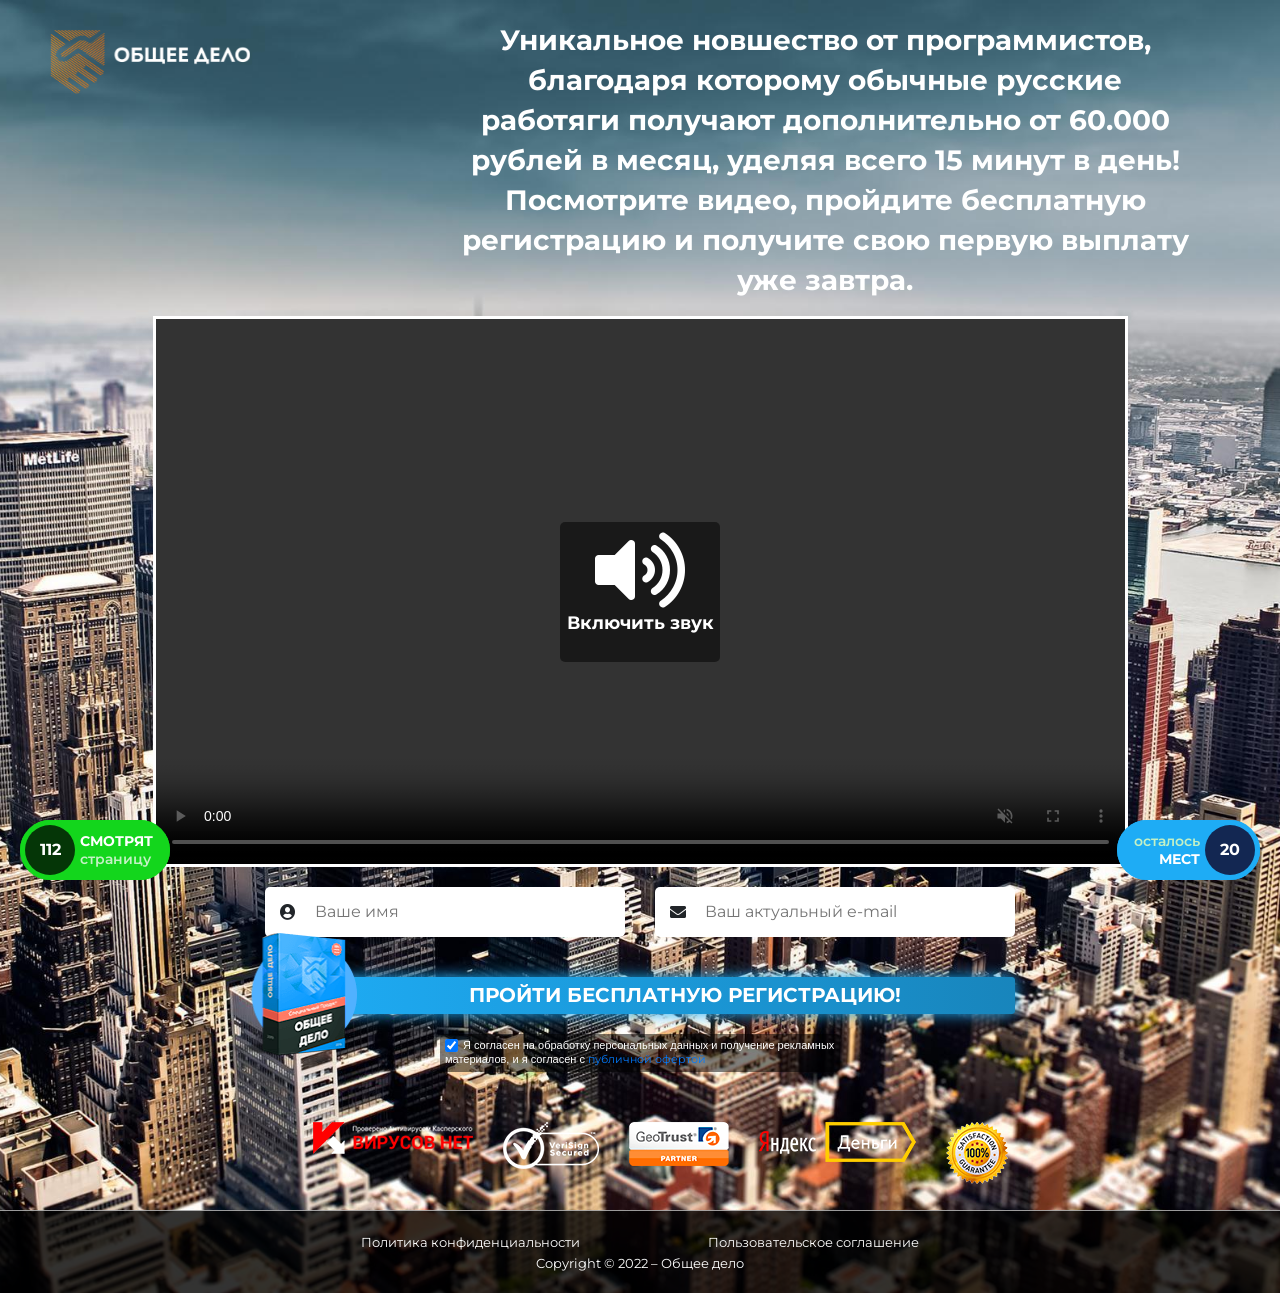
<file: index.html>
<!DOCTYPE html>
<html lang="ru">
<!-- Общее Дело -->
<head>
    <meta charset="UTF-8">
    <meta name="viewport" content="width=device-width, initial-scale=1.0">
    <title> Твой последний шанс всё изменить! </title>
    <link rel="shortcut icon" href="img/favicon.ico" type="image/x-icon">
    <link href="https://fonts.googleapis.com/css?family=Montserrat:400,600,700&amp;subset=cyrillic,cyrillic-ext"
        rel="stylesheet">
    <link rel="stylesheet" href="https://use.fontawesome.com/releases/v5.8.1/css/all.css" crossorigin="anonymous">
    <link rel="stylesheet" href="css/bootstrap-grid.css">
    <link rel="stylesheet" href="css/main.min.css">
    <link rel="stylesheet" href="css/main.scss">
    <link rel="stylesheet" href="css/loader.css">
    <link rel="stylesheet" href="css/bootstrap.css">
    <script src="js/hls.js"></script>
    </head>

<body class="main-body">
    <style>
        .offer_row input {
            display: inline-block;
            width: auto;
            float: left;
            margin: 0;
            margin-right: 5px;
            width: auto !important;
            height: auto !important;
        }

        .offer_row span {
            font-size: 11px;
            line-height: 14px;
            font-family: sans-serif;
            color: #333;
            position: relative;
            top: -1px;
            display: block;
        }

        .offer_row {
            max-width: 400px;
            text-align: left;
            position: relative;
            margin-top: 15px;
            padding: 5px;
            background-color: rgba(0,0,0,.5);
            border-radius: 5px;
        }


        .flex_form_wr .button{
            justify-content: center;
        }
    </style>
    <div class="loader">
        <div class="lds-ring"><div></div><div></div><div></div><div></div></div>
    </div>
    <div class="modal_wr">
        <div class="closing"></div>
        <div class="modal_close_wr">
            <a href="index.html#" class="close"></a>
            <div class="modal_cont">
                <div class="modal__close">
                    <a href="index.html#"></a>
                </div>
                <div class="modal__title">
                    Начните получать от 2500 у.е. в месяц!
                    <br>
                </div>
                <div class="modal__form">
                    <div class="modal__signature">

                    </div>
                    <div class="modal__form_title">
                        Пройдите регистрацию и получите бесплатный доступ к программе!
                    </div>
                    <form action="registration.php" method="post">
                                        <input type="hidden" name="_ref" value="">
                                        <input type="hidden" name="_click" value="f1e82769-dcf5-4ab8-a0c6-5b82a48d33b4">
                                                <div class="main__form_field modal__form_field">
                            <i class="fas fa-user-circle"></i>
                            <input type="text" placeholder="Ваше имя" id="name_modal" name="username">
                        </div>
                        <div class="main__form_field modal__form_field">
                            <i class="fas fa-envelope"></i>
                            <input type="email" placeholder="Ваш актуальный e-mail" id="email_modal" name="email"
                                required>
                        </div>
                        <div class="header__button">
                            <button type = "submit">
                                Получить доступ
                            </button>
                            <div class="col-xs-12 offer_row" style="background-color: #fff;">
                                <input type="checkbox" name="oferta" checked="">
                                <span>Я согласен на обработку персональных данных и получение
                                    рекламных материалов, и я согласен с <a href="policy.html" target="_blank">публичной офертой</a> </span>
                            </div>
                        </div>
                </div>
                </form>
                <div class="modal__form_items flex">
                    <img src="img/reg-footer-item-one.png" alt="">
                    <img src="img/reg-footer-item-two.png" alt="">
                    <img src="img/reg-footer-item-three.png" alt="">
                    <img src="img/reg-footer-item-four.png" alt="">
                    <img src="img/reg-footer-item-five.png" alt="">
                </div>
            </div>
        </div>
    </div>
    </div>

    <div class="main_stat">
        <div class="main_stat_block online">
            <div class="num">
                124            </div>
            <div class="text">
                <span>Смотрят</span>
                страницу
            </div>
        </div>
        <div class="main_stat_block lasts">
            <div class="num">
                28            </div>
            <div class="text">
                осталось
                <span>мест</span>
            </div>
        </div>
    </div>

    <div class="main_logo">
        <a href="index.html#">
            <img src="img/main-logo.png" alt="Общее дело">
        </a>
    </div>

    <div class="container">
        <h1> Уникальное новшество от программистов, благодаря которому обычные русские работяги получают дополнительно от 60.000 рублей в месяц, уделяя всего 15 минут в день! Посмотрите видео, пройдите бесплатную регистрацию и получите свою первую выплату уже завтра.</h1>

        <div class="main_player">
            <!-- //player('HbfKnXamK_Q'); -->

            <style>
                .embed-responsive .volume {
                    position: absolute;
                    /* padding: 20 40px; */
                    width: 160px;
                    height: 140px;
                    top: calc(50% - 70px);
                    left: calc(50% - 80px);
                    z-index: 1;
                    background: rgba(0, 0, 0, .5);
                    border-radius: 5px;
                    display: flex;
                    justify-content: center;
                    align-items: center;
                    flex-direction: column;
                    cursor: pointer;
                    animation: pulse 1s linear infinite;
                }

                .embed-responsive .volume p {
                    color: #fff;
                    font-weight: bold;
                    font-size: 18px;
                }

                .embed-responsive .volume i {
                    color: #fff;
                }

                @keyframes pulse {
                    0% {
                        transform: scale(1, 1);
                    }

                    50% {
                        transform: scale(1.1, 1.1);
                    }

                    100% {
                        transform: scale(1, 1);
                    }
                }
            </style>
            <div class="embed-responsive embed-responsive-16by9">
                <div class="volume"
                    onclick="document.querySelector('video').muted = false; this.style.display = 'none'">
                    <i class="fas fa-5x fa-volume-up unmute-btn"></i>
                    <p>Включить звук</p>
                </div>
                <video id="video" width="620" height="370" oncontextmenu="return false;" autoplay muted
                    controls=true>
                    Your browser does not support the video tag.
                </video>
            </div>
        </div>

        <div class="flex_form_wr">
            <form class="flex_form container" action="registration.php" method="post">
<input type="hidden" name="_ref" value="https://twowords.info/">
<input type="hidden" name="_click" value="f1e82769-dcf5-4ab8-a0c6-5b82a48d33b4">
                                <div class="row inputs">
                    <div class="col-md-6">
                        <i class="fas fa-user-circle"></i>
                        <input type="text" name="username" placeholder="Ваше имя">
                    </div>
                    <div class="col-md-6">
                        <i class="fas fa-envelope"></i>
                        <input type="email" name="email" placeholder="Ваш актуальный e-mail" required>
                    </div>
                </div>
                <div class="row button">
                    <div class="col-md-12">
                        <button type = "submit" class="button_yes">
                            Пройти БЕСПЛАТНУЮ регистрацию!
                        </button>
                    </div>
                    <div class="col-xs-12 offer_row" style="margin-top: 20px">
                        <input type="checkbox" name="oferta" checked="">
                        <span style="color: #fff;">Я согласен на обработку персональных данных и получение рекламных материалов, и я согласен
                            с  <a href="policy.html" target="_blank">публичной офертой</a></span>
                    </div>
                </div>

            </form>
            <div class="logos_wr">
                <ul class="flex_list">
                    <li><img src="img/main-footer-item-one.png" alt=""> </li>
                    <li><img src="img/main-footer-item-two.png" alt=""> </li>
                    <li><img src="img/main-footer-item-three.png" alt=""> </li>
                    <li><img src="img/main-footer-item-four.png" alt=""> </li>
                    <li><img src="img/main-footer-item-five.png" alt=""> </li>
                </ul>
            </div>
        </div>
    </div>

    <footer id="footer">
        <div class="container">
            <ul class="menu_footer">
                <li><a href="policy.html">Политика конфиденциальности</a></li>
                <li><a href="agreement.html">Пользовательское соглашение</a></li>
            </ul>
            <div class="copyright">Copyright © 2022 – Общее дело</div>
        </div>
    </footer>


    <script>
    var video = document.getElementById('video');
    var videoSrc = 'video/i/video.m3u8';
    if (Hls.isSupported()) {
        var hls = new Hls();
        hls.loadSource(videoSrc);
        hls.attachMedia(video);
        hls.on(Hls.Events.MANIFEST_PARSED, function() {
        video.play();
        });
    }
    else if (video.canPlayType('application/vnd.apple.mpegurl')) {
        video.src = videoSrc;
        video.addEventListener('loadedmetadata', function() {
        video.play();
        });
    }
    </script>
    <script src="js/jquery.min.js"></script>
    <script src="js/bootstrap.min.js"></script>
    <script src="js/main.js"></script>
    <script>
    $("body").on('submit', 'form', function(){
        $(".loader").addClass("active");
    });
    </script>

<style>
    body.unavailable {
        pointer-events:none;
        opacity:0.5;
    }
</style>
<script>
    document.querySelectorAll('form').forEach(function(el) {
        el.addEventListener('submit', function() {
            document.querySelector('body').classList.add("unavailable");
        });
    });
</script>
</body>

</html>
</file>
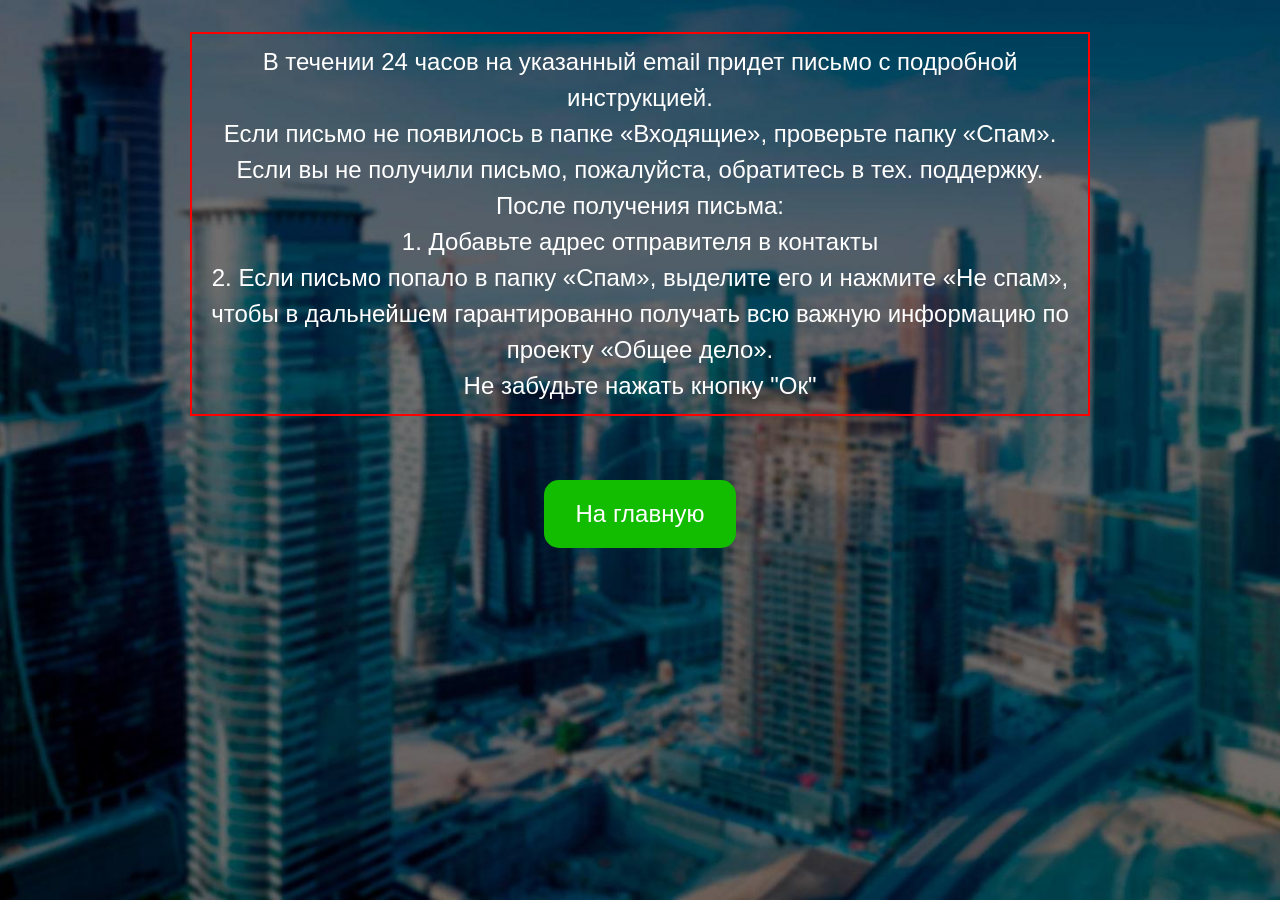
<file: thanks.html>
<!DOCTYPE html>
<html lang="ru">
<head>
    <meta charset="UTF-8">
    <meta name="viewport" content="width=device-width, initial-scale=1.0">
    <title>Получите свою прибыль уже сегодня</title>
    <link rel="shortcut icon" href="img/favicon.ico" type="image/x-icon">
    <link href="https://fonts.googleapis.com/css?family=Montserrat:400,600,700&amp;subset=cyrillic,cyrillic-ext" rel="stylesheet">
    <link rel="stylesheet" href="https://use.fontawesome.com/releases/v5.8.1/css/all.css" crossorigin="anonymous">
    <link rel="stylesheet" href="css/bootstrap.min.css">
    <link rel="stylesheet" href="css/thanks.min.css">
    </head>
<body style="height: 100vh">
    
    <div class="container">
        <div class="row">
            <div class="col-md-12">
                <p>
                    В течении 24 часов на указанный email придет письмо с подробной инструкцией.<br />
                    Если письмо не появилось в папке «Входящие», проверьте папку «Спам».<br />
                    Если вы не получили письмо, пожалуйста, обратитесь в тех. поддержку. После получения письма:<br />
                    1. Добавьте адрес отправителя в контакты<br />
                    2. Если письмо попало в папку «Спам», выделите его и нажмите «Не спам», чтобы в дальнейшем гарантированно получать всю важную информацию по проекту «Общее дело».<br />
                    Не забудьте нажать кнопку "Ок"
                </p>
            </div>
            <div class="col-md-12">
                <div class="button">
                    <a href="index.html">На главную</a>
                </div>
            </div>
        </div>
    </div>
</body>
</html>
</file>
<file: css/loader.css>
.loader {
    position: fixed;
    top: 0;
    left: 0;
    width: 100%;
    height: 100%;
    background-color: rgb(255 255 255 / 0.5);
    z-index: 9999;
    pointer-events: none;
    opacity: 0;
    transition: 0.3s;
}

.loader.active {
    opacity: 1;
    pointer-events: all;
}

.loader.active .lds-ring div {
    animation: lds-ring 1.2s cubic-bezier(0.5, 0, 0.5, 1) infinite;
}

.lds-ring {
    display: inline-block;
    position: absolute;
    width: 80px;
    height: 80px;
    top: calc(50% - 40px);
    left: calc(50% - 40px);
    filter: drop-shadow(0px 0px 25px #000);
  }
  .lds-ring div {
    box-sizing: border-box;
    display: block;
    position: absolute;
    width: 64px;
    height: 64px;
    margin: 8px;
    border: 8px solid #fff;
    border-radius: 50%;
    border-color: #fff transparent transparent transparent;
  }
  .lds-ring div:nth-child(1) {
    animation-delay: -0.45s;
  }
  .lds-ring div:nth-child(2) {
    animation-delay: -0.3s;
  }
  .lds-ring div:nth-child(3) {
    animation-delay: -0.15s;
  }
  @keyframes lds-ring {
    0% {
      transform: rotate(0deg);
    }
    100% {
      transform: rotate(360deg);
    }
  }
</file>
<file: css/main.min.css>
* {
     -webkit-box-sizing: border-box;
     box-sizing: border-box;
     font-weight: 400;
     font-family: 'Montserrat', sans-serif
}

body {
     width: 100%;
     max-width: 100%;
     overflow-x: hidden;
     min-height: 100vh;
     display: -webkit-box;
     display: -ms-flexbox;
     display: flex;
     -webkit-box-orient: vertical;
     -webkit-box-direction: normal;
     -ms-flex-direction: column;
     flex-direction: column
}

body.main-body {
     background: url(../img/ibg.jpg) center center no-repeat;
     background-size: cover
}

body.no_scroll {
     overflow: hidden
}

body .main_logo a {
     display: inline-block;
     -webkit-transition: 0.2s;
     transition: 0.2s
}

body .main_logo a img {
     width: 100%;
     height: 100%;
     pointer-events: none
}

body .main_logo a:hover {
     -webkit-transform: scale(1.1);
     transform: scale(1.1)
}

body h1 {
     text-align: center;
     color: #fff;
     font-size: 28px;
     font-weight: 700;
     width: 100%;
     max-width: 740px;
     margin-left: auto;
     margin-right: auto;
     line-height: 40px;
     margin-bottom: 10px
}

body h1 span {
     color: #1885BC;
     font-size: 36px;
     font-weight: 700
}

body .container {
     margin-top: 20px;
     position: relative;
     -webkit-box-flex: 1;
     -ms-flex: 1;
     flex: 1
}

body .container .main_player {
     width: 100%;
     position: relative;
     border: 3px solid #fff;
     background-color: #000;
     margin: 1rem auto
}

body .container .main_player iframe {
     position: absolute;
     width: 100%;
     height: 100%
}

body .container .flex_form {
     max-width: 780px
}

body .container .flex_form i {
     position: absolute;
     top: 17px;
     left: 30px;
     pointer-events: none
}

body .container .flex_form input {
     width: 100%;
     border-radius: 5px;
     padding: 13px 50px;
     border: none
}

body .container .row.button {
     margin: 40px 0;
     position: relative
}

body .container .row.button:before,
body .container .row.button:after {
     content: '';
     opacity: 0.5;
     position: absolute;
     width: 140%;
     height: 100%;
     left: -20%;
     -webkit-transition: 0.3s;
     transition: 0.3s;
     background-image: url(../img/main-form-right-arrow.png);
     background-position: right center;
     background-repeat: no-repeat;
     -webkit-animation: slideArrows 1.5s 0s infinite both;
     animation: slideArrows 1.5s 0s infinite both;
     pointer-events: none;
     filter: hue-rotate(180deg);

}

body .container .row.button:before {
     background-image: url(../img/main-form-left-arrow.png);
     background-position: left center
}

body .container .button_yes {
     line-height: 27px;
     margin-left: 15px;
     display: block;
     z-index: 1;
     cursor: pointer;
     width: 100%;
     top: 0;
     padding-top: 5px;
     padding-bottom: 5px;
     border-radius: 3px;
     text-transform: uppercase;
     color: #fff;
     padding-left: 75px;
     font-weight: 700;
     font-size: 20px;
     border: none;
     outline: none;
     padding-right: 15px;
     position: relative;
     -webkit-transition: all ease .3s;
     transition: all ease .3s;
     -webkit-box-shadow: 0 0 15px 0 #1EACF5;
     box-shadow: 0 0 15px 0 #1EACF5;
     background: #1EACF5;
     background: -webkit-gradient(linear, left top, right top, from(#1EACF5), to(#1885BC));
     background: linear-gradient(90deg, #1EACF5 0%, #1885BC 100%);
     -webkit-transition: 0.3s;
     transition: 0.3s
}

body .container .button_yes:before {
     position: absolute;
     display: block;
     content: "";
     width: 132px;
     height: 126px;
     background: url(../img/main-form-button.png) center center no-repeat;
     background-size: 100% 100%;
     z-index: 2;
     left: -70px;
     top: 50%;
     margin-top: -63px;
     pointer-events: none;
     -webkit-transition: 0.3s;
     transition: 0.3s;
     filter: hue-rotate(180deg);
}

body .container .button_yes:hover {
     top: -7px;
     -webkit-box-shadow: 0 10px 15px 0 #1EACF5;
     box-shadow: 0 10px 15px 0 #1EACF5
}

body .container .button_yes:hover:before {
     top: calc(50% + 7px)
}

body .container .flex_list {
     list-style: none;
     display: -webkit-box;
     display: -ms-flexbox;
     display: flex;
     -webkit-box-pack: center;
     -ms-flex-pack: center;
     justify-content: center;
     -ms-flex-wrap: wrap;
     flex-wrap: wrap
}

body .container .flex_list img {
     padding: 10px 15px;
     pointer-events: none
}

body footer {
     border-top: 1px solid rgba(255, 255, 255, 0.6);
     background: rgba(0, 0, 0, 0.8);
     padding-bottom: 20px;
     text-align: center;
     color: #fff;
     font-size: 13px;
     width: 100%;
     overflow-x: hidden;
     -ms-flex-wrap: wrap;
     flex-wrap: wrap
}

body footer ul.menu_footer {
     list-style: none;
     display: -webkit-box;
     display: -ms-flexbox;
     display: flex;
     -webkit-box-align: center;
     -ms-flex-align: center;
     align-items: center;
     -webkit-box-pack: center;
     -ms-flex-pack: center;
     justify-content: center;
     color: #fff;
     margin: 0;
     padding: 0
}

body footer ul.menu_footer a {
     color: #fff;
     padding: 0.1rem 4rem;
     display: block
}

@media (min-width: 1101px) and (max-width: 1300px) {
     .container>h1 {
          margin-right: initial
     }
}

@media (min-width: 1101px) {
     .main_logo {
          position: fixed;
          top: 30px;
          left: 50px
     }

     .main_player {
          max-width: 975px;
          height: 551px
     }
}

@media (max-width: 1100px) {
     .main_logo {
          position: relative;
          width: 100%;
          display: -webkit-box;
          display: -ms-flexbox;
          display: flex;
          -webkit-box-align: center;
          -ms-flex-align: center;
          align-items: center;
          -webkit-box-pack: center;
          -ms-flex-pack: center;
          justify-content: center;
          margin-top: 25px
     }

     .reg-body .main_logo {
          position: absolute
     }

     .main_player {
          max-width: 640px;
          /* height: 360px */
     }
}

@media (max-width: 900px) {
     .main_stat {
          display: none
     }
}

@media (max-width: 860px) {

     .flex_form_wr .button:before,
     .flex_form_wr .button:after {
          display: none
     }
}

@media (max-width: 767px) {
     body .container .button_yes {
          margin: 0 auto;
          padding-left: 15px;
          font-size: 17px;
          line-height: 24px
     }

     body .container .button_yes:before {
          display: none
     }

     body .container .row.inputs>div {
          padding-bottom: 20px
     }

     body .container .row.inputs>div:last-child {
          padding-bottom: 0
     }

     body footer .menu_footer {
          -ms-flex-wrap: wrap;
          flex-wrap: wrap;
          padding-bottom: 15px !important
     }

     body footer .menu_footer li {
          width: 100%;
          padding: 3px 0
     }
}

@media (min-width: 577px) {
     .main_logo a {
          width: 200px
     }
}

@media screen and (max-width: 576px) {
     .main_logo a {
          width: 140px
     }

     .container h1 {
          font-size: 19px;
          line-height: 22px
     }

     .container h1 span {
          font-size: 23px
     }
}

@-webkit-keyframes slideArrows {
     70% {
          width: 130%;
          height: 100%;
          left: -15%;
          opacity: 1
     }

     100% {
          width: 130%;
          height: 100%;
          left: -15%;
          opacity: 0
     }
}

@keyframes slideArrows {
     70% {
          width: 130%;
          height: 100%;
          left: -15%;
          opacity: 1
     }

     100% {
          width: 130%;
          height: 100%;
          left: -15%;
          opacity: 0
     }
}

.modal_wr {
     display: none;
     position: fixed;
     top: 0;
     left: 0;
     background-color: rgba(0, 0, 0, 0.75);
     width: 100%;
     height: 100%;
     z-index: 9;
     opacity: 0;
     -webkit-transition: 0.4s;
     transition: 0.4s;
     -webkit-animation: showModal 1.5s 0s both;
     animation: showModal 1.5s 0s both
}

.modal_wr .closing {
     position: absolute;
     width: 100%;
     height: 100%;
     z-index: 1
}

.modal_wr .modal_close_wr {
     display: -webkit-box;
     display: -ms-flexbox;
     display: flex;
     -webkit-box-align: center;
     -ms-flex-align: center;
     align-items: center;
     -webkit-box-pack: center;
     -ms-flex-pack: center;
     justify-content: center;
     width: 100%;
     height: 100%
}

.modal_wr .modal_close_wr .modal__form_items.flex {
     display: -webkit-box;
     display: -ms-flexbox;
     display: flex;
     -webkit-box-pack: justify;
     -ms-flex-pack: justify;
     justify-content: space-between;
     margin-top: 15px
}

.modal_wr .modal_close_wr .modal__form_items.flex img {
     display: block;
     height: 25px;
     margin-bottom: 5px
}

.modal_wr.active {
     display: block
}

.modal_wr .modal_cont {
     position: relative;
     z-index: 2;
     max-height: 99vh;
     overflow-y: auto;
     width: 95%;
     max-width: 535px
}

.modal_wr .modal__title {
     font-size: 24px;
     font-weight: 700;
     color: #1EACF5;
     text-align: center;
     margin-bottom: 10px;
     line-height: 24px
}

.modal_wr .modal__close {
     width: 100%;
     text-align: right
}

.modal_wr .modal__close a {
     display: inline-block;
     width: 11px;
     height: 11px;
     background: url(../img/close-icon.png) center center no-repeat
}

.modal_wr .modal__form {
     background-color: #fff;
     text-align: center;
     padding: 5px 65px 15px;
     border-bottom-left-radius: 3px;
     border-bottom-right-radius: 3px
}

.modal_wr .modal__form .header__button button {
     position: relative;
     -webkit-transition: all ease .3s;
     transition: all ease .3s;
     top: 0;
     -webkit-box-shadow: 0 0 15px 0 #1EACF5;
     box-shadow: 0 0 15px 0 #1EACF5;
     background: #1EACF5;
     background: -webkit-gradient(linear, left top, right top, from(#1EACF5), to(#1885BC));
     background: linear-gradient(90deg, #1EACF5 0%, #1885BC 100%);
     width: 100%;
     border: none;
     border-radius: 3px;
     outline: none;
     text-transform: uppercase;
     font-size: 20px;
     font-weight: bold;
     color: #fff;
     padding: 22px 15px
}

.modal_wr .modal__form .header__button button:hover {
     margin-top: -7px;
     -webkit-box-shadow: 0 7px 15px 0 #1EACF5;
     box-shadow: 0 7px 15px 0 #1EACF5;
     margin-bottom: 7px
}

.modal_wr .modal__form_title {
     text-align: center;
     margin-bottom: 15px;
     color: #000;
     font-size: 16px;
     line-height: 18px
}

.modal_wr .modal__form_field {
     width: 100%;
     margin-bottom: 10px;
     position: relative
}

.modal_wr .modal__form_field input {
     background-color: #ededed;
     border: none;
     width: 100%;
     padding-left: 40px;
     border-radius: 3px;
     outline: none;
     height: 40px;
     font-size: 14px
}

.modal_wr .modal__form i.fas {
     position: absolute;
     top: 11px;
     left: 12px;
     pointer-events: none
}

.modal_wr .modal__form .modal__signature {
     color: #000;
     background: #fff;
     padding: 8px;
     text-align: center;
     font-size: 16px;
     font-weight: 600
}

.modal_wr .modal__form .modal__signature span {
     font-weight: 700;
     color: #1A8DC7
}

@-webkit-keyframes showModal {
     to {
          opacity: 1
     }
}

@keyframes showModal {
     to {
          opacity: 1
     }
}

.main_stat {
     position: fixed;
     bottom: 0;
     left: 0;
     color: #fff;
     width: 100%;
     pointer-events: none;
     height: 100px;
     z-index: 999
}

.main_stat .main_stat_block {
     display: block;
     position: absolute;
     bottom: 20px;
     border-radius: 2rem;
     overflow: hidden
}

.main_stat .main_stat_block .text {
     border: 5px solid;
     color: #c4f1c5;
     font-size: 14px;
     font-weight: 600;
     line-height: 18px;
     padding: 7px 12px
}

.main_stat .main_stat_block .text span {
     display: block;
     font-weight: bold;
     text-transform: uppercase;
     color: #fff
}

.main_stat .main_stat_block .num {
     position: absolute;
     width: 50px;
     top: 5px;
     height: 50px;
     display: -webkit-box;
     display: -ms-flexbox;
     display: flex;
     -webkit-box-align: center;
     -ms-flex-align: center;
     align-items: center;
     -webkit-box-pack: center;
     -ms-flex-pack: center;
     justify-content: center;
     font-weight: bold;
     border-radius: 50%
}

.main_stat .main_stat_block.online {
     left: 20px
}

.main_stat .main_stat_block.online .num {
     background-color: #053607;
     left: 5px
}

.main_stat .main_stat_block.online .text {
     padding-left: calc(12px + 43px);
     background-color: #13d61c;
     border-color: #13d61c
}

.main_stat .main_stat_block.lasts {
     right: 20px
}

.main_stat .main_stat_block.lasts .num {
     background-color: #132752;
     right: 5px
}

.main_stat .main_stat_block.lasts .text {
     padding-right: calc(12px + 43px);
     background-color: #1eacf5;
     border-color: #1eacf5;
     text-align: right
}

.reg-body {
     max-width: 100%;
     overflow-x: hidden
}

.reg-body .main_logo {
     z-index: 0
}

.reg-body__cont {
     -webkit-box-flex: 1;
     -ms-flex: 1;
     flex: 1
}

.reg-body__cont-wr {
     background: url(../img/rbg.jpg) center center no-repeat;
     background-size: cover;
     padding-top: 69px
}

.reg-body__cont .small-wr {
     max-width: 780px;
     margin: 0 auto;
     position: relative
}

.reg-body__cont .small-wr .main_player {
     margin-bottom: 40px;
     height: 0;
     padding-bottom: 55.7395111%
}

.reg-body__cont .flex_form .row.inputs {
     max-width: 560px;
     margin: 0 auto
}

.reg-body__cont .flex_form .row.inputs>div {
     margin-bottom: 1rem
}

.reg-body__cont .flex_form .row.inputs>div input {
     height: initial;
     font-size: 14px
}

.reg-body__cont .flex_form .row.button {
     margin: 40px auto;
     position: relative;
     max-width: 550px
}

.reg-body__cont .flex_form .row.button .button_yes {
     padding: 25px 16px;
     text-align: right;
     max-width: 468px;
     margin: 0 auto;
     margin-left: 45px
}

.reg-body__step-two {
     margin: 0 auto
}

.reg-body__step-two .title {
     text-align: center;
     color: #fff;
     margin-bottom: 15px;
     font-weight: 600;
     font-size: 20px
}

.reg-body__step-two .title span {
     color: #1A8DC7;
     font-weight: 600
}

.reg-body__steps {
     background: #132752;
     color: #fff;
     padding: 1.9rem
}

.reg-body__steps .container {
     margin: 0 auto;
     padding: 0;
     max-width: 979px
}

.reg-body__steps .container ul {
     padding: 0;
     margin: 0;
     list-style: none
}

.reg-body__steps .container ul li {
     text-align: left;
     font-weight: 600;
     display: -webkit-box;
     display: -ms-flexbox;
     display: flex;
     -webkit-box-align: center;
     -ms-flex-align: center;
     align-items: center;
     padding-left: 65px;
     background-position: 25px center;
     background-repeat: no-repeat;
     position: relative
}

.reg-body__steps .container ul li:after {
     content: '';
     display: block;
     position: absolute;
     right: 0;
     top: calc(50% - 17px / 2);
     border-top: 2px solid #fff;
     border-right: 2px solid #fff;
     width: 17px;
     height: 17px;
     -webkit-transform: rotate(45deg);
     transform: rotate(45deg)
}

.reg-body__steps .container ul li:nth-child(1) {
     background-image: url(../img/step-one.png)
}

.reg-body__steps .container ul li:nth-child(2) {
     background-image: url(../img/step-two.png)
}

.reg-body__steps .container ul li:nth-child(2):after {
     border-color: #13d61c
}

.reg-body__steps .container ul li:nth-child(3) {
     background-image: url(../img/step-three.png);
     color: #a5a5a5
}

.reg-body__steps .container ul li:nth-child(4) {
     background-image: url(../img/step-four.png);
     color: #a5a5a5
}

.reg-body__steps .container ul li:last-child:after {
     display: none
}

.reg-body__steps .container ul li.active {
     color: #13d61c
}

.reg-body .modal__signature {
     width: 130%;
     margin-left: -15%
}

.reg-body .up_footer .container .row .logos_check {
     margin: 0 auto;
     text-align: center;
     padding-bottom: 35px;
     padding-top: 100px
}

.reg-body .up_footer .container .row .logos_check img {
     margin: 1rem;
     pointer-events: none
}

.reg-body footer {
     background: #fff;
     color: #000;
     border-top: 1px solid #d1d1d1
}

.reg-body footer ul.menu_footer a {
     color: #000
}

.reg-body section {
     z-index: 5;
     background-color: #fff
}

.reg-body section h1,
.reg-body section h2,
.reg-body section h3,
.reg-body section h4,
.reg-body section h5,
.reg-body section h6 {
     color: #1A8DC7;
     text-align: center;
     font-weight: 700
}

.reg-body section.done {
     padding-top: 70px;
     padding-bottom: 30px;
     max-width: 100%;
     overflow-x: hidden
}

.reg-body section.done h2 {
     margin-bottom: 20px;
     font-size: 38px;
     text-transform: uppercase
}

.reg-body section.done .done_block {
     background: url(../img/done-reviews-bg.png) center top no-repeat;
     padding-top: 270px
}

.reg-body section.done .done_block__title {
     text-align: center;
     margin-bottom: 70px;
     text-transform: uppercase;
     color: #132752;
     font-size: 20px;
     font-weight: 700
}

.reg-body section.done .done_block .done_block__reviews_title {
     margin-bottom: 30px;
     font-weight: 700;
     text-transform: uppercase;
     text-align: center;
     color: #132752;
     font-size: 16px
}

.reg-body section.done .done_block .done_block__reviews_items .review {
     list-style: none;
     padding: 0;
     margin: 0 auto;
     display: -webkit-box;
     display: -ms-flexbox;
     display: flex;
     max-width: 866px;
     width: 100%;
     position: relative;
     -ms-flex-wrap: wrap;
     flex-wrap: wrap
}

.reg-body section.done .done_block .done_block__reviews_items .review__item {
     pointer-events: none;
     width: 405px;
     background: #fff;
     border-radius: 7px;
     -webkit-box-shadow: 0 0 15px 0 rgba(0, 0, 0, 0.3);
     box-shadow: 0 0 15px 0 rgba(0, 0, 0, 0.3);
     margin-bottom: 23px;
     padding: 18px;
     -webkit-box-align: start;
     -ms-flex-align: start;
     align-items: flex-start;
     margin-left: auto;
     margin-right: auto;
     display: -webkit-box;
     display: -ms-flexbox;
     display: flex;
     -webkit-box-align: center;
     -ms-flex-align: center;
     align-items: center
}

.reg-body section.done .done_block .done_block__reviews_items .review__user_photo {
     width: 88px;
     height: 88px;
     overflow: hidden;
     border-radius: 50%
}

.reg-body section.done .done_block .done_block__reviews_items .review__user_photo img {
     width: 88px;
     height: 88px
}

.reg-body section.done .done_block .done_block__reviews_items .review__info {
     margin-left: 15px
}

.reg-body section.done .done_block .done_block__reviews_items .review__info_name {
     color: #000;
     font-size: 16px;
     text-transform: uppercase;
     font-weight: 600;
     margin-bottom: 5px;
     line-height: 10px
}

.reg-body section.done .done_block .done_block__reviews_items .review__info_signature {
     color: #000;
     font-size: 16px
}

.reg-body section.done .done_block .done_block__reviews_items .review__info_money {
     color: #10cc1b;
     font-size: 34px;
     font-weight: 700;
     line-height: 35px
}

.reg-body section.done .done_block .done_block__reviews_items .review:before {
     position: absolute;
     display: block;
     content: "";
     width: 43px;
     height: 79px;
     background: url(../img/main-two-form-arrow.png) center center no-repeat;
     background-size: 100% 100%;
     top: -25px;
     left: -90px;
     transform: scale(-1, 1);
     -webkit-transform: scale(-1, 1);
     -moz-transform: scale(-1, 1);
     -o-transform: scale(-1, 1);
     -ms-transform: scale(-1, 1);
     pointer-events: none
}

.reg-body section.done .done_block .done_block__reviews_items .review:after {
     position: absolute;
     display: block;
     content: "";
     width: 43px;
     height: 79px;
     background: url(../img/main-two-form-arrow.png) center center no-repeat;
     background-size: 100% 100%;
     top: -25px;
     right: -90px;
     pointer-events: none
}

.reg-body section.how {
     padding-top: 30px;
     padding-bottom: 40px;
     background: #fff url(../img/how-bg.png) center center no-repeat
}

.reg-body section.how h2 {
     text-align: center;
     font-size: 24px;
     margin-bottom: 15px
}

.reg-body section.how .how__player {
     width: 100%;
     height: 425px;
     position: relative
}

.reg-body section.how .how__player iframe {
     width: 68%;
     height: 100%;
     display: block;
     margin: 0 auto
}

.reg-body section.faq {
     padding-top: 30px
}

.reg-body section.faq h2 {
     margin-bottom: 15px;
     font-size: 24px;
     text-transform: uppercase
}

.reg-body section.faq h3 {
     text-align: center;
     margin-bottom: 45px;
     color: #0d1933;
     font-size: 18px;
     font-weight: 700
}

.reg-body section.faq ul.faq__items {
     list-style: none;
     padding: 0;
     margin: 0;
     display: -webkit-box;
     display: -ms-flexbox;
     display: flex;
     -ms-flex-wrap: wrap;
     flex-wrap: wrap
}

.reg-body section.faq ul.faq__items .faq__item {
     width: 50%;
     padding-right: 70px;
     padding-bottom: 50px;
     line-height: 20px
}

.reg-body section.faq ul.faq__items .faq__item_title {
     -ms-flex-line-pack: center;
     align-content: center;
     position: relative;
     padding-left: 60px;
     margin-bottom: 17px;
     min-height: 46px;
     display: block;
     width: 100%;
     color: #0d1933;
     font-size: 18px;
     font-weight: 600;
     line-height: 23px;
     display: -webkit-box;
     display: -ms-flexbox;
     display: flex;
     -webkit-box-align: center;
     -ms-flex-align: center;
     align-items: center
}

.reg-body section.faq ul.faq__items .faq__item_title:before {
     position: absolute;
     display: block;
     content: "?";
     color: #6d6d6d;
     font-size: 18px;
     font-weight: 700;
     text-align: center;
     width: 38px;
     height: 38px;
     line-height: 38px;
     top: 50%;
     margin-top: -19px;
     left: 0;
     background: #e6e6e6;
     border-radius: 50%
}

.reg-body section.faq ul.faq__items .faq__item_cont {
     font-size: 16px;
     color: #6d6d6d
}

.reg-body section.form-wrapper {
     background: #fff url(../img/form-bg.jpg) center center no-repeat;
     min-height: 451px;
     display: -webkit-box;
     display: -ms-flexbox;
     display: flex;
     -webkit-box-align: center;
     -ms-flex-align: center;
     align-items: center;
     position: relative
}

.reg-body section.form-wrapper .row {
     -webkit-box-align: center;
     -ms-flex-align: center;
     align-items: center
}

.reg-body section.form-wrapper h5 {
     font-weight: 600;
     font-size: 18px;
     color: #0d1933;
     margin-bottom: 15px;
     line-height: 26px;
     text-align: left
}

.reg-body section.form-wrapper h5.subtitle,
.reg-body section.form-wrapper h5.title {
     font-weight: 900;
     color: #fff;
     text-align: center
}

.reg-body section.form-wrapper h5.title {
     margin-bottom: 35px
}

.reg-body section.form-wrapper .form {
     width: 100%;
     max-width: 490px;
     background: #1EACF5;
     padding: 17px 38px;
     border-radius: 7px;
     -webkit-box-shadow: 0 0 15px 0 rgba(0, 0, 0, 0.3);
     box-shadow: 0 0 15px 0 rgba(0, 0, 0, 0.3)
}

.reg-body section.form-wrapper .form_flex {
     display: -webkit-box;
     display: -ms-flexbox;
     display: flex;
     -webkit-box-orient: vertical;
     -webkit-box-direction: normal;
     -ms-flex-direction: column;
     flex-direction: column;
     width: 100%;
     position: relative
}

.reg-body section.form-wrapper .form_flex__field {
     position: relative;
     margin-bottom: 15px
}

.reg-body section.form-wrapper .form_flex__field i.fas {
     position: absolute;
     top: calc(50% - 8px);
     left: 15px
}

.reg-body section.form-wrapper .form_flex__field input {
     width: 100%;
     border: none;
     padding: 10px 50px;
     border-radius: 6px;
     font-size: 14px
}

.reg-body section.form-wrapper .form_flex__submit button {
     display: block;
     width: 100%;
     max-width: 370px;
     margin-left: auto;
     margin-right: auto;
     background: #fff;
     border: none;
     outline: none;
     cursor: pointer;
     -webkit-transition: all ease .3s;
     transition: all ease .3s;
     height: 60px;
     border-radius: 3px;
     -webkit-box-shadow: 0 0 15px 0 rgba(255, 255, 255, 0.9);
     box-shadow: 0 0 15px 0 rgba(255, 255, 255, 0.9);
     margin-bottom: 15px;
     color: #000;
     font-size: 16px;
     font-weight: 700
}

.reg-body section.form-wrapper .form_flex__submit button:hover {
     -webkit-box-shadow: 0 0 15px 0 rgba(255, 255, 255, 0);
     box-shadow: 0 0 15px 0 rgba(255, 255, 255, 0)
}

.caps {
     text-transform: uppercase
}

@media (max-width: 991px) {
     .reg-body section.faq ul.faq__items .faq__item {
          width: 100%
     }

     .reg-body section.form-wrapper {
          background-size: cover
     }

     .reg-body section.form-wrapper .col-md-6 {
          margin-top: 35px;
          margin-bottom: 50px
     }
}

@media (max-width: 767px) {
     .reg-body:before {
          content: "";
          position: absolute
     }

     .reg-body__steps .container ul li {
          text-align: center;
          width: 100%;
          -webkit-box-pack: center;
          -ms-flex-pack: center;
          justify-content: center;
          padding: 2rem
     }

     .reg-body__steps .container ul li:first-child {
          padding-top: 0.5rem
     }

     .reg-body__steps .container ul li:last-child {
          padding-bottom: 0.5rem
     }

     .reg-body__steps .container ul li:after {
          top: initial;
          bottom: 0px;
          left: calc(50% - 17px / 2);
          -webkit-transform: rotate(135deg);
          transform: rotate(135deg)
     }

     .reg-body .flex_form .row.inputs>div {
          margin-bottom: -0.5rem
     }

     .reg-body .flex_form .row.button .button_yes {
          text-align: center;
          margin-left: auto
     }
}
</file>
<file: css/thanks.min.css>
body{background:url("../img/header-bg.jpg") top center no-repeat;background-size:cover;padding-bottom:4rem}body p{color:#fff;border:2px solid red;padding:10px;text-align:center;margin:2rem auto 4rem;width:90%;max-width:900px;font-size:24px}body .button{display:-webkit-box;display:-ms-flexbox;display:flex;-webkit-box-align:center;-ms-flex-align:center;align-items:center;-webkit-box-pack:center;-ms-flex-pack:center;justify-content:center}body .button a{display:block;color:#fff;font-size:1.5rem;padding:1rem 2rem;background-color:#12bd00;border-radius:15px;text-decoration:none}body .button a:hover{-webkit-transition:0.3s;transition:0.3s;background-color:#35772e;margin-top:10px;-webkit-box-shadow:0px -10px 15px -5px rgba(0,0,0,0.5);box-shadow:0px -10px 15px -5px rgba(0,0,0,0.5);margin-bottom:-10px}body .videos_wr{padding:15px 0;background-color:rgba(0,0,0,0.5);overflow:hidden;position:relative}body .videos_wr:before{content:'';background:url(../img/header-bg.jpg) top center no-repeat;background-size:cover;width:100%;height:100%;position:absolute;top:0;left:0;-webkit-filter:blur(10px);filter:blur(10px);opacity:0.7}body .row.videos>div{width:90%;padding-bottom:calc(56.25% / 2)}body .main_player{position:absolute;width:90%;height:90%;top:5%;left:5%;background-color:#000}body .main_player iframe{width:100%;height:100%}@media (max-width: 767px){body .row.videos>div{padding-bottom:56.25%}}
</file>
